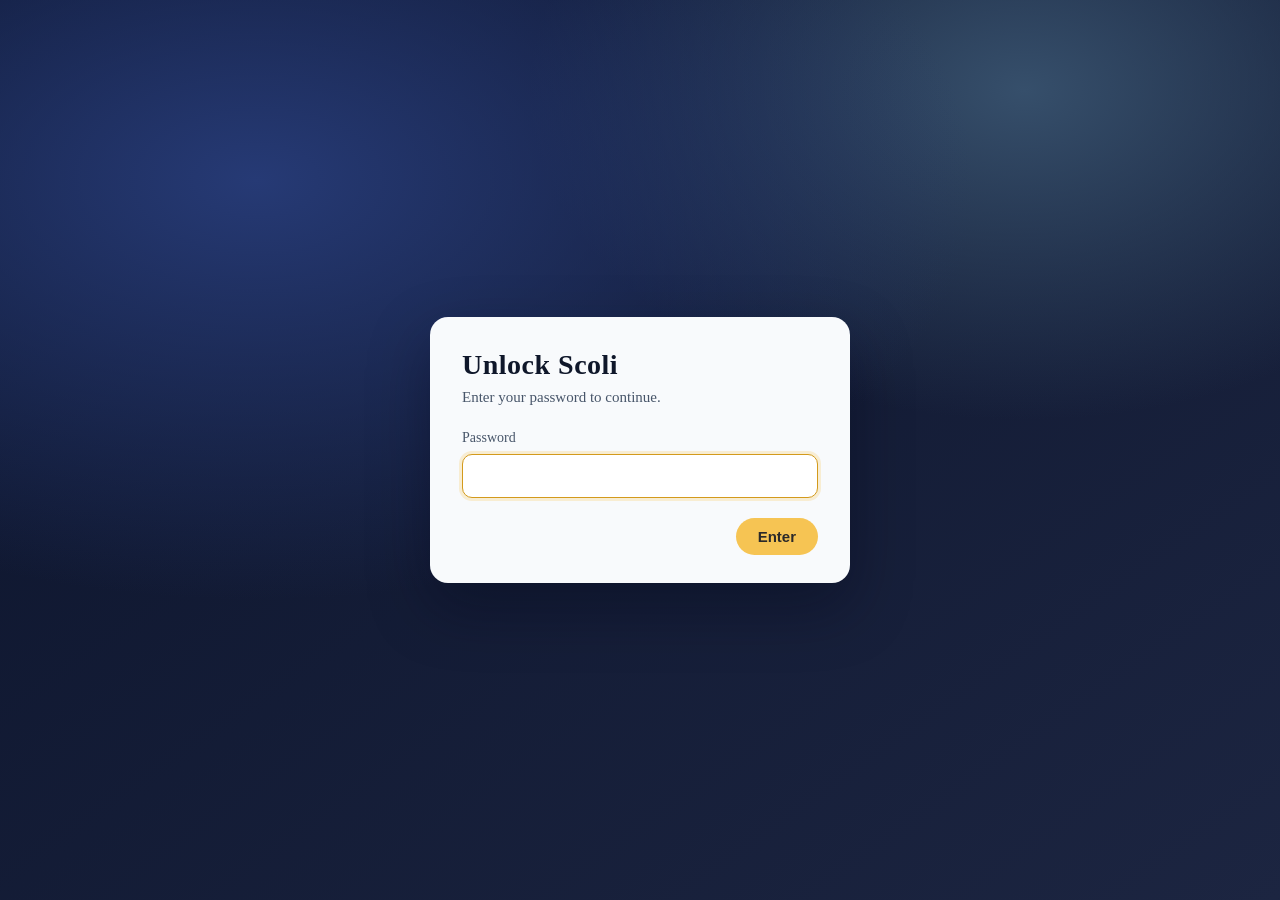
<file: internal/ui/web/login.html>
<!doctype html>
<html lang="en">
  <head>
    <meta charset="utf-8">
    <meta name="viewport" content="width=device-width, initial-scale=1">
    <title>Scoli Login</title>
    <style>
      :root {
        color-scheme: light;
        --bg-start: #0b132b;
        --bg-end: #1c2541;
        --accent: #f6c453;
        --accent-dark: #d39a1c;
        --text: #0f172a;
        --muted: #475569;
        --card: #f8fafc;
        --shadow: 0 24px 60px rgba(2, 6, 23, 0.35);
      }

      * {
        box-sizing: border-box;
      }

      body {
        margin: 0;
        min-height: 100vh;
        display: flex;
        align-items: center;
        justify-content: center;
        padding: 32px;
        background: radial-gradient(1200px 700px at 20% 20%, #263a75 0%, transparent 60%),
          radial-gradient(900px 600px at 80% 10%, #364f6b 0%, transparent 55%),
          linear-gradient(145deg, var(--bg-start), var(--bg-end));
        font-family: "Palatino Linotype", "Book Antiqua", Palatino, serif;
      }

      .card {
        width: min(420px, 100%);
        background: var(--card);
        border-radius: 18px;
        padding: 32px 32px 28px;
        box-shadow: var(--shadow);
      }

      h1 {
        margin: 0 0 8px;
        font-size: 28px;
        letter-spacing: 0.5px;
        color: var(--text);
      }

      p {
        margin: 0 0 24px;
        color: var(--muted);
        font-size: 15px;
      }

      label {
        display: block;
        font-size: 14px;
        margin-bottom: 8px;
        color: var(--muted);
      }

      input[type="password"] {
        width: 100%;
        padding: 12px 14px;
        font-size: 16px;
        border-radius: 10px;
        border: 1px solid #cbd5f5;
        background: #ffffff;
        transition: border-color 0.2s ease;
      }

      input[type="password"]:focus {
        outline: none;
        border-color: var(--accent-dark);
        box-shadow: 0 0 0 3px rgba(246, 196, 83, 0.25);
      }

      .actions {
        margin-top: 20px;
        display: flex;
        align-items: center;
        justify-content: space-between;
        gap: 12px;
      }

      button {
        border: none;
        border-radius: 999px;
        background: var(--accent);
        color: #2b2a2a;
        font-weight: 600;
        font-size: 15px;
        padding: 10px 22px;
        cursor: pointer;
        transition: transform 0.15s ease, background 0.2s ease;
      }

      button:hover {
        background: #ffda7a;
        transform: translateY(-1px);
      }

      .error {
        margin-top: 16px;
        color: #b91c1c;
        font-size: 14px;
        background: #fee2e2;
        padding: 10px 12px;
        border-radius: 10px;
        border: 1px solid #fecaca;
        display: none;
      }

      .error.visible {
        display: block;
      }
    </style>
  </head>
  <body>
    <main class="card">
      <h1>Unlock Scoli</h1>
      <p>Enter your password to continue.</p>
      <form method="post" action="/login">
        <input type="hidden" name="next" id="next" value="/">
        <label for="password">Password</label>
        <input type="password" id="password" name="password" autocomplete="current-password" required autofocus>
        <div class="actions">
          <span></span>
          <button type="submit">Enter</button>
        </div>
        <div class="error" id="error">Invalid password. Try again.</div>
      </form>
    </main>
    <script>
      (function () {
        var params = new URLSearchParams(window.location.search);
        var next = params.get("next");
        if (next) {
          document.getElementById("next").value = next;
        }
        if (params.get("error")) {
          document.getElementById("error").classList.add("visible");
        }
      })();
    </script>
  </body>
</html>
</file>
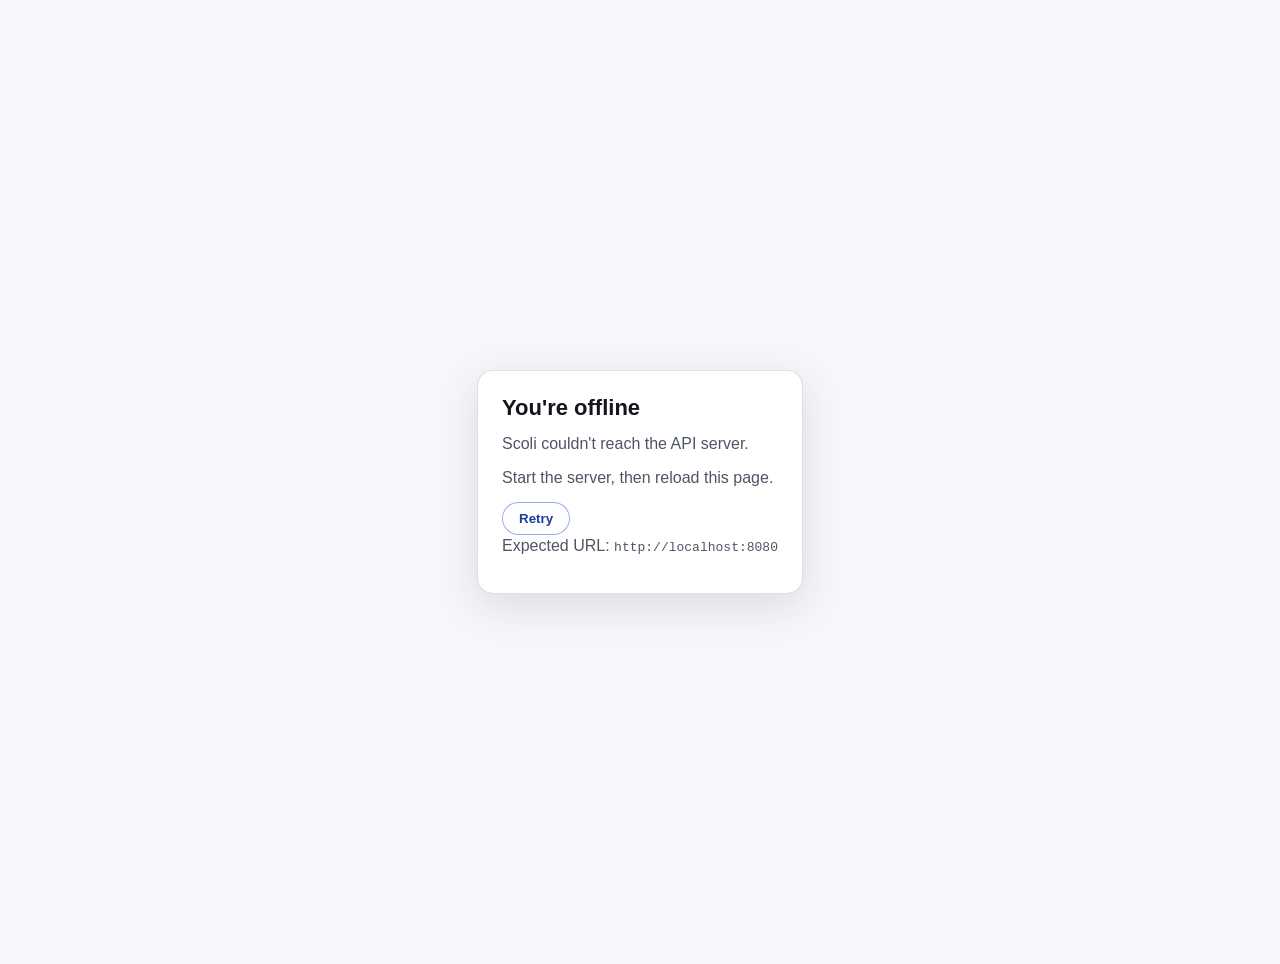
<file: internal/ui/web/offline.html>
<!DOCTYPE html>
<html lang="en">
<head>
  <meta charset="UTF-8" />
  <meta name="viewport" content="width=device-width, initial-scale=1" />
  <meta name="theme-color" content="#2f5fd3" />
  <title>Scoli Offline</title>
  <style>
    :root {
      color-scheme: light dark;
      font-family: "Space Grotesk", "Avenir Next", "Futura", sans-serif;
      background: #f6f7fb;
      color: #12161c;
    }
    body {
      margin: 0;
      min-height: 100vh;
      display: grid;
      place-items: center;
      padding: 32px;
    }
    .card {
      max-width: 480px;
      padding: 24px;
      border-radius: 16px;
      border: 1px solid rgba(215, 219, 226, 0.9);
      background: #ffffff;
      box-shadow: 0 12px 40px rgba(21, 33, 52, 0.12);
    }
    h1 {
      margin: 0 0 12px;
      font-size: 22px;
    }
    p {
      margin: 0 0 12px;
      color: #4e5563;
      line-height: 1.4;
    }
    button {
      border: 1px solid rgba(47, 95, 211, 0.5);
      border-radius: 999px;
      padding: 8px 16px;
      background: #ffffff;
      color: #1d3f99;
      font-weight: 600;
      cursor: pointer;
    }
    button:hover {
      background: rgba(47, 95, 211, 0.1);
    }
    code {
      font-family: "IBM Plex Mono", "SFMono-Regular", Consolas, monospace;
      font-size: 13px;
    }
    @media (prefers-color-scheme: dark) {
      :root {
        background: #0c111b;
        color: #e2e8f0;
      }
      .card {
        background: #0f172a;
        border-color: #273247;
        box-shadow: 0 12px 40px rgba(0, 0, 0, 0.45);
      }
      p {
        color: #94a3b8;
      }
      button {
        background: #0f172a;
        color: #e2e8f0;
        border-color: rgba(96, 165, 250, 0.6);
      }
      button:hover {
        background: rgba(96, 165, 250, 0.2);
      }
    }
  </style>
</head>
<body>
  <div class="card">
    <h1>You're offline</h1>
    <p>Scoli couldn't reach the API server.</p>
    <p>Start the server, then reload this page.</p>
    <button type="button" id="retry">Retry</button>
    <p>Expected URL: <code>http://localhost:8080</code></p>
  </div>
  <script>
    const retryButton = document.getElementById("retry");
    if (retryButton) {
      retryButton.addEventListener("click", () => {
        window.location.reload();
      });
    }
  </script>
</body>
</html>
</file>
